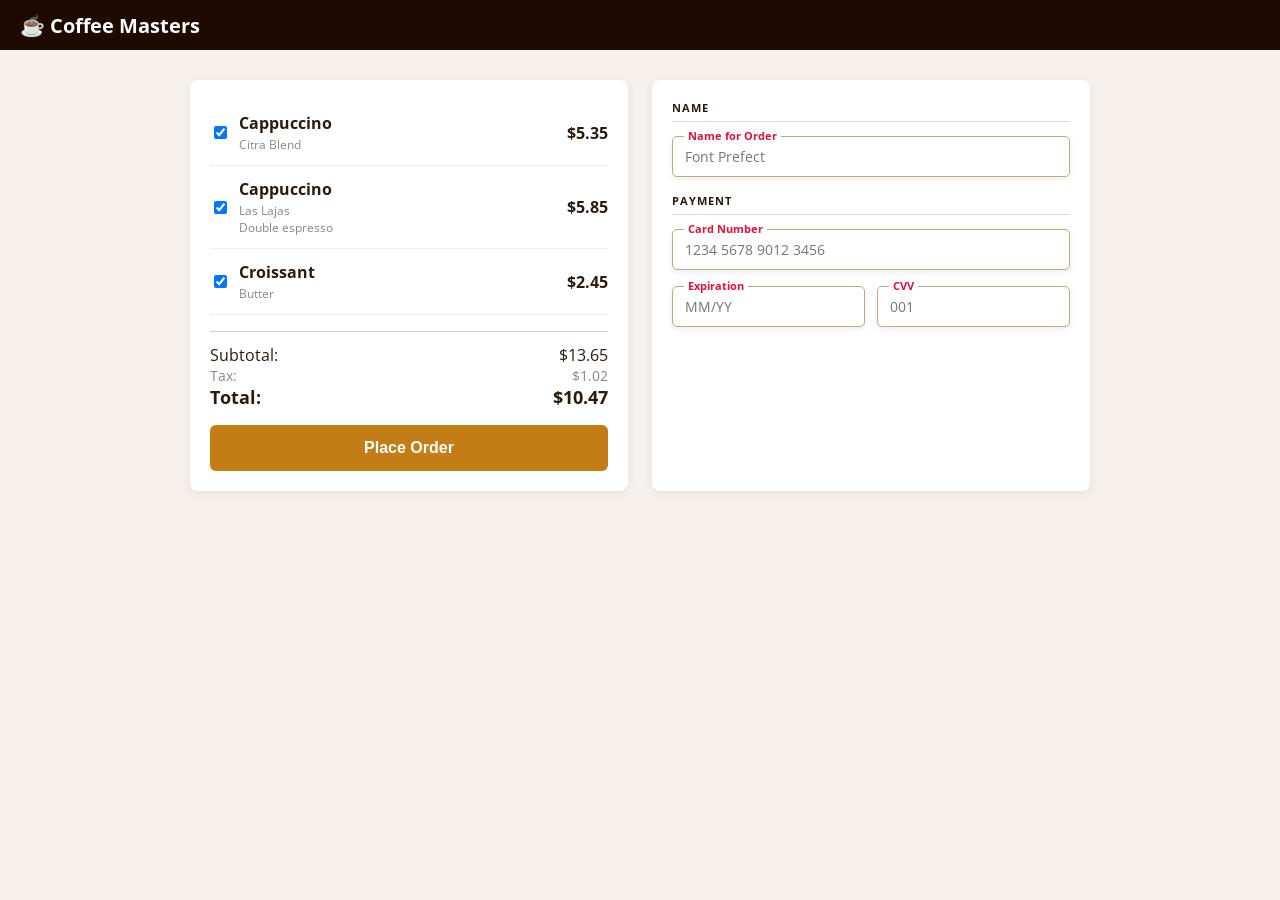
<file: coffee-masters/index.html>
<!DOCTYPE html>
<html lang="en">
<head>
  <meta charset="UTF-8" />
  <meta name="viewport" content="width=device-width, initial-scale=1.0"/>
  <title>Coffee Masters</title>
  <link href="https://fonts.googleapis.com/css2?family=Open+Sans:wght@400;700&display=swap" rel="stylesheet"/>
  <style>
    :root {
      --brown-dark:   #1e0a00;
      --brown-mid:    #3b1a08;
      --brown-accent: #c37d16;
      --brown-hover:  #a8650f;
      --bg-warm:      #f5f0eb;
      --white:        #ffffff;
      --border:       #c0a882;
      --text-dark:    #2c1a0e;
      --text-muted:   #888888;
      --label-color:  crimson;
      --shadow:       0 2px 6px rgba(0,0,0,0.08);
    }

    body {
      font-family: 'Open Sans', sans-serif;
      background: var(--bg-warm);
      margin: 0;
      padding: 0;
      color: var(--text-dark);
    }

    .header {
      background: var(--brown-dark);
      color: var(--white);
      height: 50px;
      display: flex;
      align-items: center;
      padding: 0 20px;
      font-weight: 700;
      font-size: 20px;
    }

    .container {
      max-width: 900px;
      margin: 30px auto;
      display: grid;
      grid-template-columns: 1fr 1fr;
      gap: 24px;
      padding: 0 20px;
    }

    .panel {
      background: var(--white);
      border-radius: 8px;
      padding: 20px;
      box-shadow: 0 2px 10px rgba(0,0,0,0.06);
    }

    /* Left Column — Order Items */
    .order-item {
      display: flex;
      align-items: center;
      border-bottom: 1px solid #eee;
      padding: 12px 0;
    }

    .item-checkbox {
      margin-right: 12px;
    }

    .item-details {
      display: flex;
      flex-direction: column;
    }

    .item-name {
      font-weight: 700;
    }

    .item-desc {
      font-size: 12px;
      color: var(--text-muted);
      margin-top: 2px;
    }

    .item-price {
      margin-left: auto;
      font-weight: 700;
      color: var(--text-dark);
    }

    /* Order Summary */
    .order-summary {
      border-top: 1px solid #ccc;
      margin-top: 16px;
      padding-top: 12px;
    }

    .summary-row {
      display: flex;
      justify-content: space-between;
    }

    .summary-row.tax {
      color: var(--text-muted);
      font-size: 14px;
    }

    .summary-row.total {
      font-weight: 700;
      font-size: 18px;
    }

    .place-order-btn {
      width: 100%;
      background: var(--brown-accent);
      color: var(--white);
      border: none;
      border-radius: 6px;
      padding: 14px;
      font-size: 16px;
      font-weight: 700;
      margin-top: 16px;
      cursor: pointer;
    }

    .place-order-btn:hover {
      background: var(--brown-hover);
    }

    /* Right Column — Form Panel */
    .section-heading {
      text-transform: uppercase;
      font-size: 11px;
      font-weight: 700;
      letter-spacing: 1px;
      color: var(--text-dark);
      border-bottom: 1px solid #ddd;
      padding-bottom: 6px;
      margin-bottom: 14px;
      margin-top: 0;
    }

    .input-group {
      position: relative;
      display: inline-block;
      width: 100%;
      margin-bottom: 16px;
    }

    .input-field {
      width: 100%;
      padding: 10px 12px;
      border: 1px solid var(--border);
      border-radius: 5px;
      font-size: 14px;
      font-family: 'Open Sans', sans-serif;
      box-shadow: var(--shadow);
      box-sizing: border-box;
      outline: none;
    }

    .input-label {
      position: absolute;
      top: -8px;
      left: 12px;
      background: var(--white);
      font-size: 11px;
      color: var(--label-color);
      padding: 0 4px;
      font-weight: 700;
    }

    .payment-grid {
      display: grid;
      grid-template-columns: 1fr 1fr;
      gap: 12px;
    }

    /* Responsive */
    @media (max-width: 600px) {
      .container {
        grid-template-columns: 1fr;
      }
    }
  </style>
</head>
<body>

  <header class="header">
    ☕ Coffee Masters
  </header>

  <div class="container">
    
    <!-- Order Panel -->
    <div class="panel">
      <div class="order-item">
        <input type="checkbox" class="item-checkbox" checked />
        <div class="item-details">
          <span class="item-name">Cappuccino</span>
          <span class="item-desc">Citra Blend</span>
        </div>
        <span class="item-price">$5.35</span>
      </div>

      <div class="order-item">
        <input type="checkbox" class="item-checkbox" checked />
        <div class="item-details">
          <span class="item-name">Cappuccino</span>
          <span class="item-desc">Las Lajas<br/>Double espresso</span>
        </div>
        <span class="item-price">$5.85</span>
      </div>

      <div class="order-item">
        <input type="checkbox" class="item-checkbox" checked />
        <div class="item-details">
          <span class="item-name">Croissant</span>
          <span class="item-desc">Butter</span>
        </div>
        <span class="item-price">$2.45</span>
      </div>

      <div class="order-summary">
        <div class="summary-row">
          <span>Subtotal:</span>
          <span>$13.65</span>
        </div>
        <div class="summary-row tax">
          <span>Tax:</span>
          <span>$1.02</span>
        </div>
        <div class="summary-row total">
          <span>Total:</span>
          <span>$10.47</span>
        </div>
      </div>

      <button class="place-order-btn">Place Order</button>
    </div>

    <!-- Form Panel -->
    <div class="panel">
      <div class="section-heading">NAME</div>
      <div class="input-group">
        <label for="name" class="input-label">Name for Order</label>
        <input type="text" id="name" class="input-field" placeholder="Font Prefect"/>
      </div>

      <div class="section-heading">PAYMENT</div>
      <div class="input-group">
        <label for="card" class="input-label">Card Number</label>
        <input type="text" id="card" class="input-field" placeholder="1234 5678 9012 3456" maxlength="19"/>
      </div>

      <div class="payment-grid">
        <div class="input-group">
          <label for="exp" class="input-label">Expiration</label>
          <input type="text" id="exp" class="input-field" placeholder="MM/YY" maxlength="5"/>
        </div>
        <div class="input-group">
          <label for="cvv" class="input-label">CVV</label>
          <input type="text" id="cvv" class="input-field" placeholder="001" maxlength="3"/>
        </div>
      </div>
    </div>

  </div>

</body>
</html>
</file>
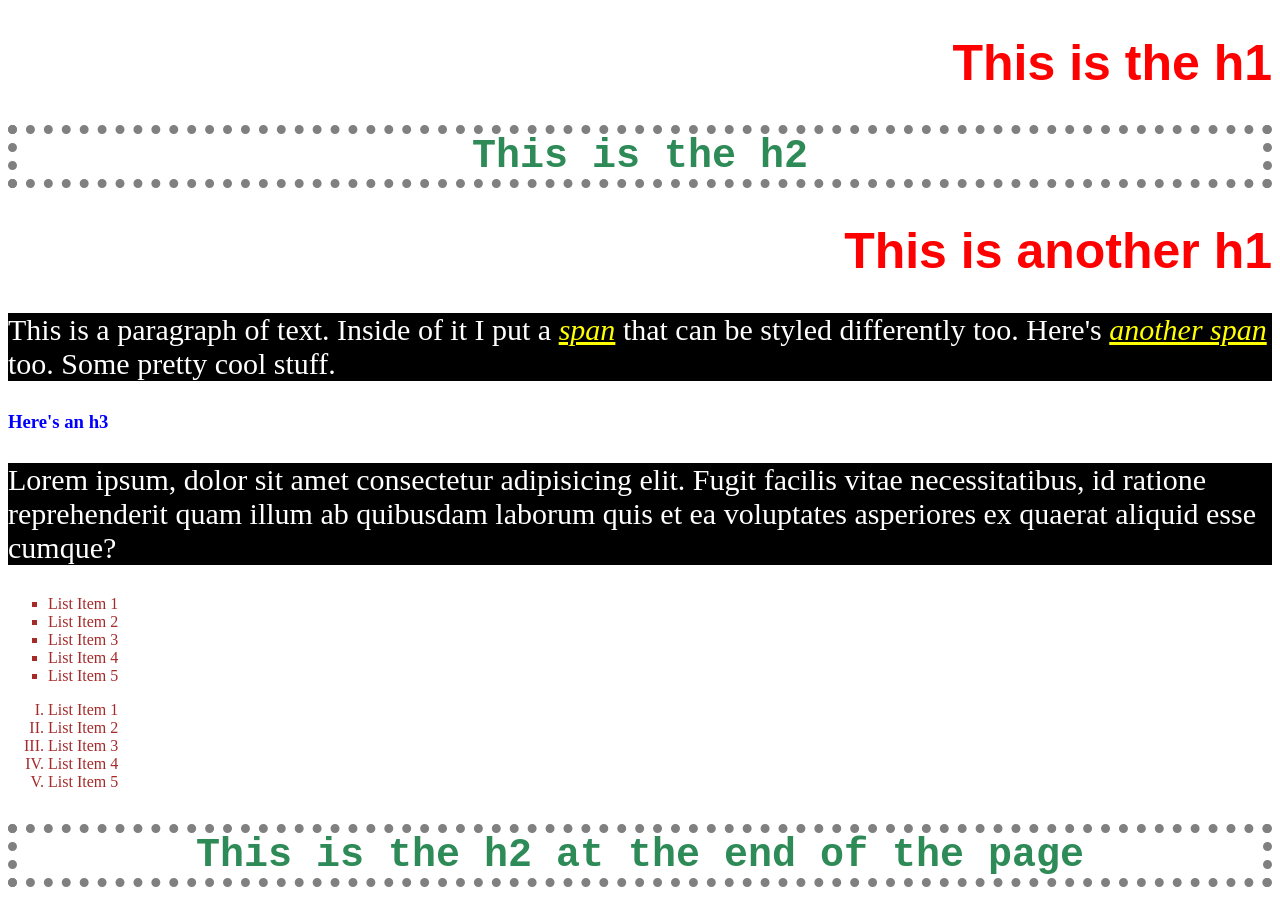
<file: html-basics/index.html>
<!DOCTYPE html>
<html lang="en">
<head>
  <meta charset="UTF-8">
  <meta name="viewport" content="width=device-width, initial-scale=1.0">
  <title>HTML and CSS Basics</title>
  <link rel="stylesheet" href="style.css">
</head>
<body>
  <h1>This is the h1</h1>
  <h2>This is the h2</h2>
  <h1>This is another h1</h1>
  
  <p>
    This is a paragraph of text. Inside of it I put a 
    <span>span</span> that can be styled differently too. 
    Here's <span>another span</span> too. Some pretty cool stuff.
  </p>
  
  <div>
    <h3>Here's an h3</h3>
  </div>
  
  <p>
    Lorem ipsum, dolor sit amet consectetur adipisicing elit. Fugit facilis vitae necessitatibus, 
    id ratione reprehenderit quam illum ab quibusdam laborum quis et ea voluptates asperiores ex 
    quaerat aliquid esse cumque?
  </p>
  
  <ul>
    <li>List Item 1</li>
    <li>List Item 2</li>
    <li>List Item 3</li>
    <li>List Item 4</li>
    <li>List Item 5</li>
  </ul>
  
  <ol>
    <li>List Item 1</li>
    <li>List Item 2</li>
    <li>List Item 3</li>
    <li>List Item 4</li>
    <li>List Item 5</li>
  </ol>
  
  <h2>This is the h2 at the end of the page</h2>
</body>
</html>
</file>
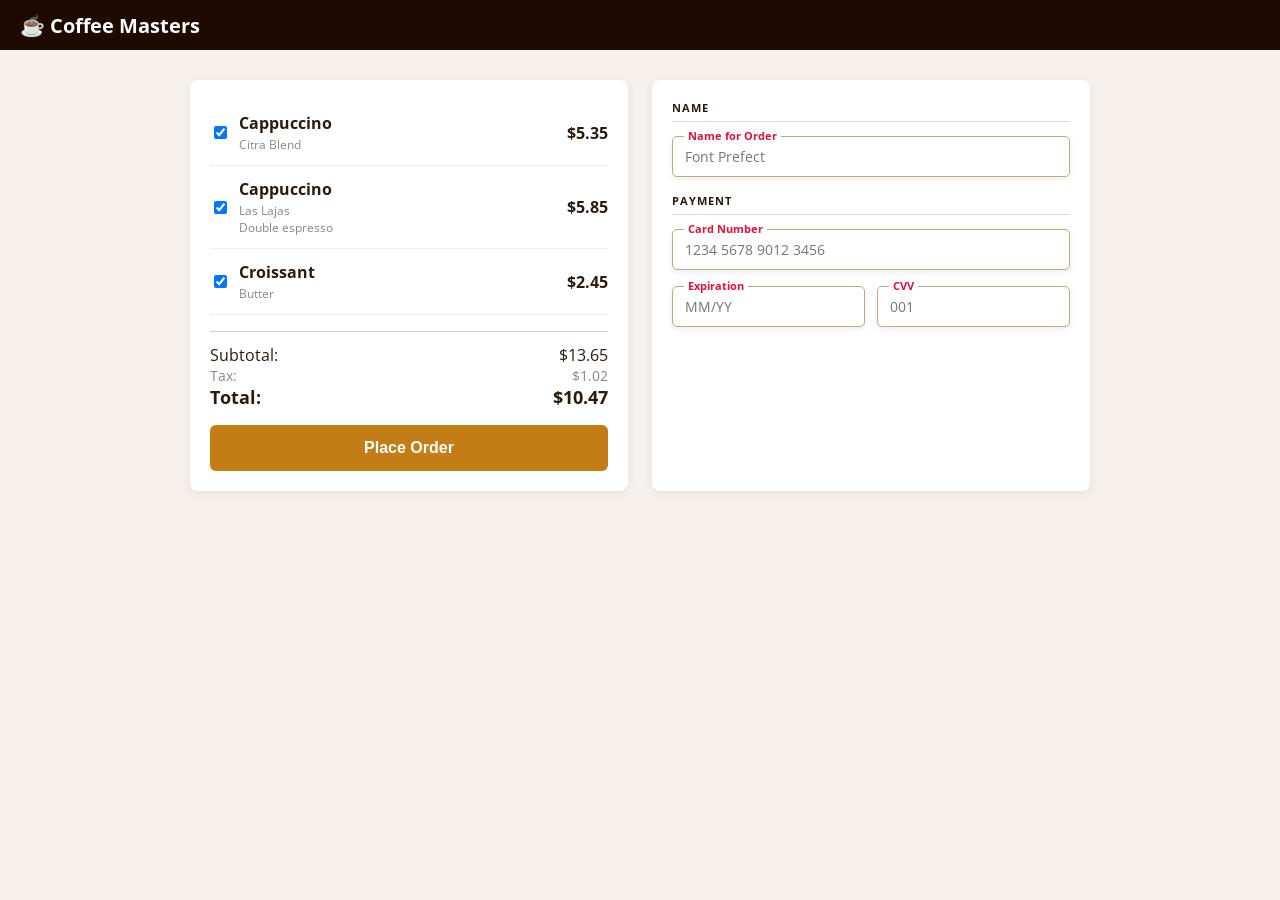
<file: Project 2/index.html>
<!DOCTYPE html>
<html lang="en">

<head>
  <meta charset="UTF-8" />
  <meta name="viewport" content="width=device-width, initial-scale=1.0" />
  <title>Coffee Masters</title>
  <link href="https://fonts.googleapis.com/css2?family=Open+Sans:wght@400;700&display=swap" rel="stylesheet" />
  <style>
    :root {
      --brown-dark: #1e0a00;
      --brown-mid: #3b1a08;
      --brown-accent: #c37d16;
      --brown-hover: #a8650f;
      --bg-warm: #f5f0eb;
      --white: #ffffff;
      --border: #c0a882;
      --text-dark: #2c1a0e;
      --text-muted: #888888;
      --label-color: crimson;
      --shadow: 0 2px 6px rgba(0, 0, 0, 0.08);
    }

    body {
      font-family: 'Open Sans', sans-serif;
      background: var(--bg-warm);
      margin: 0;
      padding: 0;
      color: var(--text-dark);
    }

    .header {
      background: var(--brown-dark);
      color: var(--white);
      height: 50px;
      display: flex;
      align-items: center;
      padding: 0 20px;
      font-weight: 700;
      font-size: 20px;
    }

    .container {
      max-width: 900px;
      margin: 30px auto;
      display: grid;
      grid-template-columns: 1fr 1fr;
      gap: 24px;
      padding: 0 20px;
    }

    .panel {
      background: var(--white);
      border-radius: 8px;
      padding: 20px;
      box-shadow: 0 2px 10px rgba(0, 0, 0, 0.06);
    }

    /* Left Column — Order Items */
    .order-item {
      display: flex;
      align-items: center;
      border-bottom: 1px solid #eee;
      padding: 12px 0;
    }

    .item-checkbox {
      margin-right: 12px;
    }

    .item-details {
      display: flex;
      flex-direction: column;
    }

    .item-name {
      font-weight: 700;
    }

    .item-desc {
      font-size: 12px;
      color: var(--text-muted);
      margin-top: 2px;
    }

    .item-price {
      margin-left: auto;
      font-weight: 700;
      color: var(--text-dark);
    }

    /* Order Summary */
    .order-summary {
      border-top: 1px solid #ccc;
      margin-top: 16px;
      padding-top: 12px;
    }

    .summary-row {
      display: flex;
      justify-content: space-between;
    }

    .summary-row.tax {
      color: var(--text-muted);
      font-size: 14px;
    }

    .summary-row.total {
      font-weight: 700;
      font-size: 18px;
    }

    .place-order-btn {
      width: 100%;
      background: var(--brown-accent);
      color: var(--white);
      border: none;
      border-radius: 6px;
      padding: 14px;
      font-size: 16px;
      font-weight: 700;
      margin-top: 16px;
      cursor: pointer;
    }

    .place-order-btn:hover {
      background: var(--brown-hover);
    }

    /* Right Column — Form Panel */
    .section-heading {
      text-transform: uppercase;
      font-size: 11px;
      font-weight: 700;
      letter-spacing: 1px;
      color: var(--text-dark);
      border-bottom: 1px solid #ddd;
      padding-bottom: 6px;
      margin-bottom: 14px;
      margin-top: 0;
    }

    .input-group {
      position: relative;
      display: inline-block;
      width: 100%;
      margin-bottom: 16px;
    }

    .input-field {
      width: 100%;
      padding: 10px 12px;
      border: 1px solid var(--border);
      border-radius: 5px;
      font-size: 14px;
      font-family: 'Open Sans', sans-serif;
      box-shadow: var(--shadow);
      box-sizing: border-box;
      outline: none;
    }

    .input-label {
      position: absolute;
      top: -8px;
      left: 12px;
      background: var(--white);
      font-size: 11px;
      color: var(--label-color);
      padding: 0 4px;
      font-weight: 700;
    }

    .payment-grid {
      display: grid;
      grid-template-columns: 1fr 1fr;
      gap: 12px;
    }

    /* Responsive */
    @media (max-width: 600px) {
      .container {
        grid-template-columns: 1fr;
      }
    }
  </style>
</head>

<body>

  <header class="header">
    ☕ Coffee Masters
  </header>

  <div class="container">

    <!-- Order Panel -->
    <div class="panel">
      <div class="order-item">
        <input type="checkbox" class="item-checkbox" checked />
        <div class="item-details">
          <span class="item-name">Cappuccino</span>
          <span class="item-desc">Citra Blend</span>
        </div>
        <span class="item-price">$5.35</span>
      </div>

      <div class="order-item">
        <input type="checkbox" class="item-checkbox" checked />
        <div class="item-details">
          <span class="item-name">Cappuccino</span>
          <span class="item-desc">Las Lajas<br />Double espresso</span>
        </div>
        <span class="item-price">$5.85</span>
      </div>

      <div class="order-item">
        <input type="checkbox" class="item-checkbox" checked />
        <div class="item-details">
          <span class="item-name">Croissant</span>
          <span class="item-desc">Butter</span>
        </div>
        <span class="item-price">$2.45</span>
      </div>

      <div class="order-summary">
        <div class="summary-row">
          <span>Subtotal:</span>
          <span>$13.65</span>
        </div>
        <div class="summary-row tax">
          <span>Tax:</span>
          <span>$1.02</span>
        </div>
        <div class="summary-row total">
          <span>Total:</span>
          <span>$10.47</span>
        </div>
      </div>

      <button class="place-order-btn">Place Order</button>
    </div>

    <!-- Form Panel -->
    <div class="panel">
      <div class="section-heading">NAME</div>
      <div class="input-group">
        <label for="name" class="input-label">Name for Order</label>
        <input type="text" id="name" class="input-field" placeholder="Font Prefect" />
      </div>

      <div class="section-heading">PAYMENT</div>
      <div class="input-group">
        <label for="card" class="input-label">Card Number</label>
        <input type="text" id="card" class="input-field" placeholder="1234 5678 9012 3456" maxlength="19" />
      </div>

      <div class="payment-grid">
        <div class="input-group">
          <label for="exp" class="input-label">Expiration</label>
          <input type="text" id="exp" class="input-field" placeholder="MM/YY" maxlength="5" />
        </div>
        <div class="input-group">
          <label for="cvv" class="input-label">CVV</label>
          <input type="text" id="cvv" class="input-field" placeholder="001" maxlength="3" />
        </div>
      </div>
    </div>

  </div>

</body>

</html>
</file>
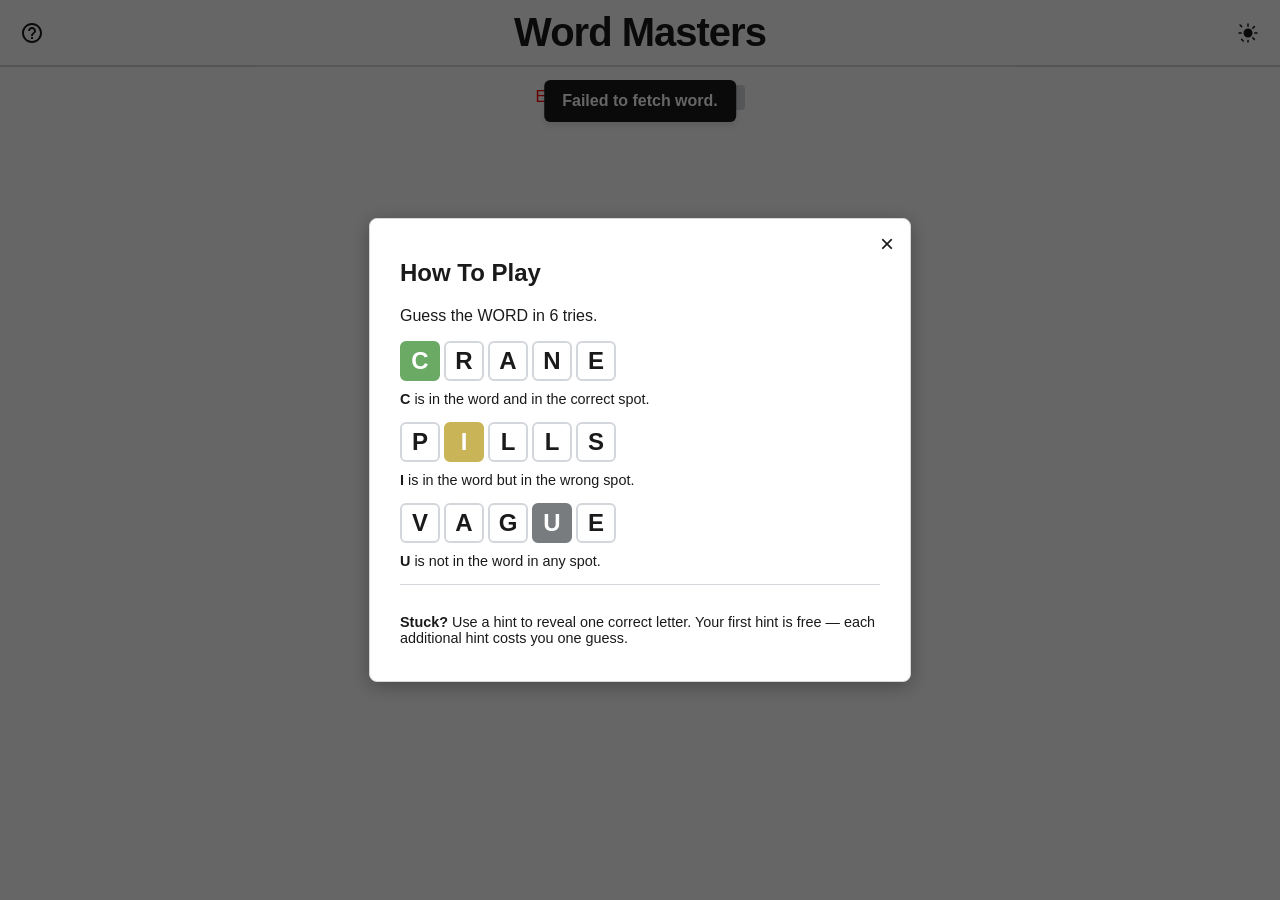
<file: wordly/index.html>
<!DOCTYPE html>
<html lang="en" data-theme="dark">
<head>
    <meta charset="UTF-8">
    <meta name="viewport" content="width=device-width, initial-scale=1.0, maximum-scale=1.0, user-scalable=no">
    <title>Word Masters</title>
    <link rel="stylesheet" href="style.css">
</head>
<body>
    <header>
        <button id="btn-help" aria-label="How to Play" class="header-btn">
            <svg xmlns="http://www.w3.org/2000/svg" height="24" viewBox="0 0 24 24" width="24" fill="currentColor">
                <path d="M11 18h2v-2h-2v2zm1-16C6.48 2 2 6.48 2 12s4.48 10 10 10 10-4.48 10-10S17.52 2 12 2zm0 18c-4.41 0-8-3.59-8-8s3.59-8 8-8 8 3.59 8 8-3.59 8-8 8zm0-14c-2.21 0-4 1.79-4 4h2c0-1.1.9-2 2-2s2 .9 2 2c0 2-3 1.75-3 5h2c0-2.25 3-2.5 3-5 0-2.21-1.79-4-4-4z"/>
            </svg>
        </button>
        <h1 id="title">Word Masters</h1>
        <button id="theme-toggle" aria-label="Toggle Theme" class="header-btn">
            <svg id="theme-icon-dark" class="icon-dark" xmlns="http://www.w3.org/2000/svg" viewBox="0 0 24 24" fill="currentColor">
                <path d="M21 12.79A9 9 0 1111.21 3 7 7 0 0021 12.79z"></path>
            </svg>
            <svg id="theme-icon-light" class="icon-light" xmlns="http://www.w3.org/2000/svg" viewBox="0 0 24 24" fill="currentColor">
                <path d="M12 2.25a.75.75 0 01.75.75v2.25a.75.75 0 01-1.5 0V3a.75.75 0 01.75-.75zM7.5 12a4.5 4.5 0 119 0 4.5 4.5 0 01-9 0zM18.894 6.166a.75.75 0 00-1.06-1.06l-1.591 1.59a.75.75 0 101.06 1.061l1.591-1.59zM21.75 12a.75.75 0 01-.75.75h-2.25a.75.75 0 010-1.5H21a.75.75 0 01.75.75zM17.834 18.894a.75.75 0 001.06-1.06l-1.59-1.591a.75.75 0 10-1.061 1.06l1.59 1.591zM12 18.75a.75.75 0 01.75.75V21a.75.75 0 01-1.5 0v-1.5a.75.75 0 01.75-.75zM6.166 17.834a.75.75 0 00-1.06 1.06l1.59 1.591a.75.75 0 101.06-1.061l-1.591-1.59zM2.25 12a.75.75 0 01.75-.75H5.25a.75.75 0 010 1.5H3a.75.75 0 01-.75-.75zM5.106 6.166a.75.75 0 001.06-1.06L4.576 3.515a.75.75 0 10-1.06 1.061l1.59 1.59z"></path>
            </svg>
        </button>
    </header>
    
    <main>
        <div id="announcement" aria-live="polite" class="sr-only"></div>
        <div id="message-container"></div>
        <div id="loading-spinner" class="dot-flashing"></div>

        <div id="hint-container" class="hidden">
            <button id="btn-hint" aria-label="Use Hint">💡 Hint</button>
            <div id="hint-label">Free hint available</div>
        </div>

        <div id="game-board" class="hidden"></div>
        
        <div id="keyboard" class="hidden">
            <div class="keyboard-row">
                <button data-key="q">Q</button>
                <button data-key="w">W</button>
                <button data-key="e">E</button>
                <button data-key="r">R</button>
                <button data-key="t">T</button>
                <button data-key="y">Y</button>
                <button data-key="u">U</button>
                <button data-key="i">I</button>
                <button data-key="o">O</button>
                <button data-key="p">P</button>
            </div>
            <div class="keyboard-row">
                <div class="spacer half"></div>
                <button data-key="a">A</button>
                <button data-key="s">S</button>
                <button data-key="d">D</button>
                <button data-key="f">F</button>
                <button data-key="g">G</button>
                <button data-key="h">H</button>
                <button data-key="j">J</button>
                <button data-key="k">K</button>
                <button data-key="l">L</button>
                <div class="spacer half"></div>
            </div>
            <div class="keyboard-row">
                <button data-key="Enter" class="wide">ENTER</button>
                <button data-key="z">Z</button>
                <button data-key="x">X</button>
                <button data-key="c">C</button>
                <button data-key="v">V</button>
                <button data-key="b">B</button>
                <button data-key="n">N</button>
                <button data-key="m">M</button>
                <button data-key="Backspace" class="wide">
                    <svg xmlns="http://www.w3.org/2000/svg" height="24" viewBox="0 0 24 24" width="24" fill="currentColor">
                        <path d="M22 3H7c-.69 0-1.23.35-1.59.88L0 12l5.41 8.11c.36.53.9.89 1.59.89h15c1.1 0 2-.9 2-2V5c0-1.1-.9-2-2-2zm0 16H7.07L2.4 12l4.66-7H22v14zm-11.59-2L14 13.41 17.59 17 19 15.59 15.41 12 19 8.41 17.59 7 14 10.59 10.41 7 9 8.41 12.59 12 9 15.59z"></path>
                    </svg>
                </button>
            </div>
        </div>
    </main>

    <!-- Confirmation Dialog -->
    <div id="confirm-dialog" class="hidden">
        <div class="dialog-content">
            <p id="confirm-msg">This is your last guess — use hint anyway?</p>
            <div class="dialog-buttons">
                <button id="btn-confirm-yes">Confirm</button>
                <button id="btn-confirm-no">Cancel</button>
            </div>
        </div>
    </div>

    <!-- Help Modal -->
    <div id="help-modal" class="hidden modal-overlay" role="dialog" aria-modal="true" aria-labelledby="help-title" tabindex="-1">
        <div class="modal-content help-content">
            <button id="btn-close-help" aria-label="Close" class="modal-close">&times;</button>
            <h2 id="help-title">How To Play</h2>
            <p>Guess the WORD in 6 tries.</p>
            
            <div class="example">
                <div class="row example-row">
                    <div class="tile correct">C</div>
                    <div class="tile">R</div>
                    <div class="tile">A</div>
                    <div class="tile">N</div>
                    <div class="tile">E</div>
                </div>
                <p><strong>C</strong> is in the word and in the correct spot.</p>
            </div>

            <div class="example">
                <div class="row example-row">
                    <div class="tile">P</div>
                    <div class="tile present">I</div>
                    <div class="tile">L</div>
                    <div class="tile">L</div>
                    <div class="tile">S</div>
                </div>
                <p><strong>I</strong> is in the word but in the wrong spot.</p>
            </div>

            <div class="example">
                <div class="row example-row">
                    <div class="tile">V</div>
                    <div class="tile">A</div>
                    <div class="tile">G</div>
                    <div class="tile absent">U</div>
                    <div class="tile">E</div>
                </div>
                <p><strong>U</strong> is not in the word in any spot.</p>
            </div>
            
            <div class="hint-explanation">
                <p><strong>Stuck?</strong> Use a hint to reveal one correct letter. Your first hint is free — each additional hint costs you one guess.</p>
            </div>
        </div>
    </div>

    <script src="script.js"></script>
</body>
</html>
</file>
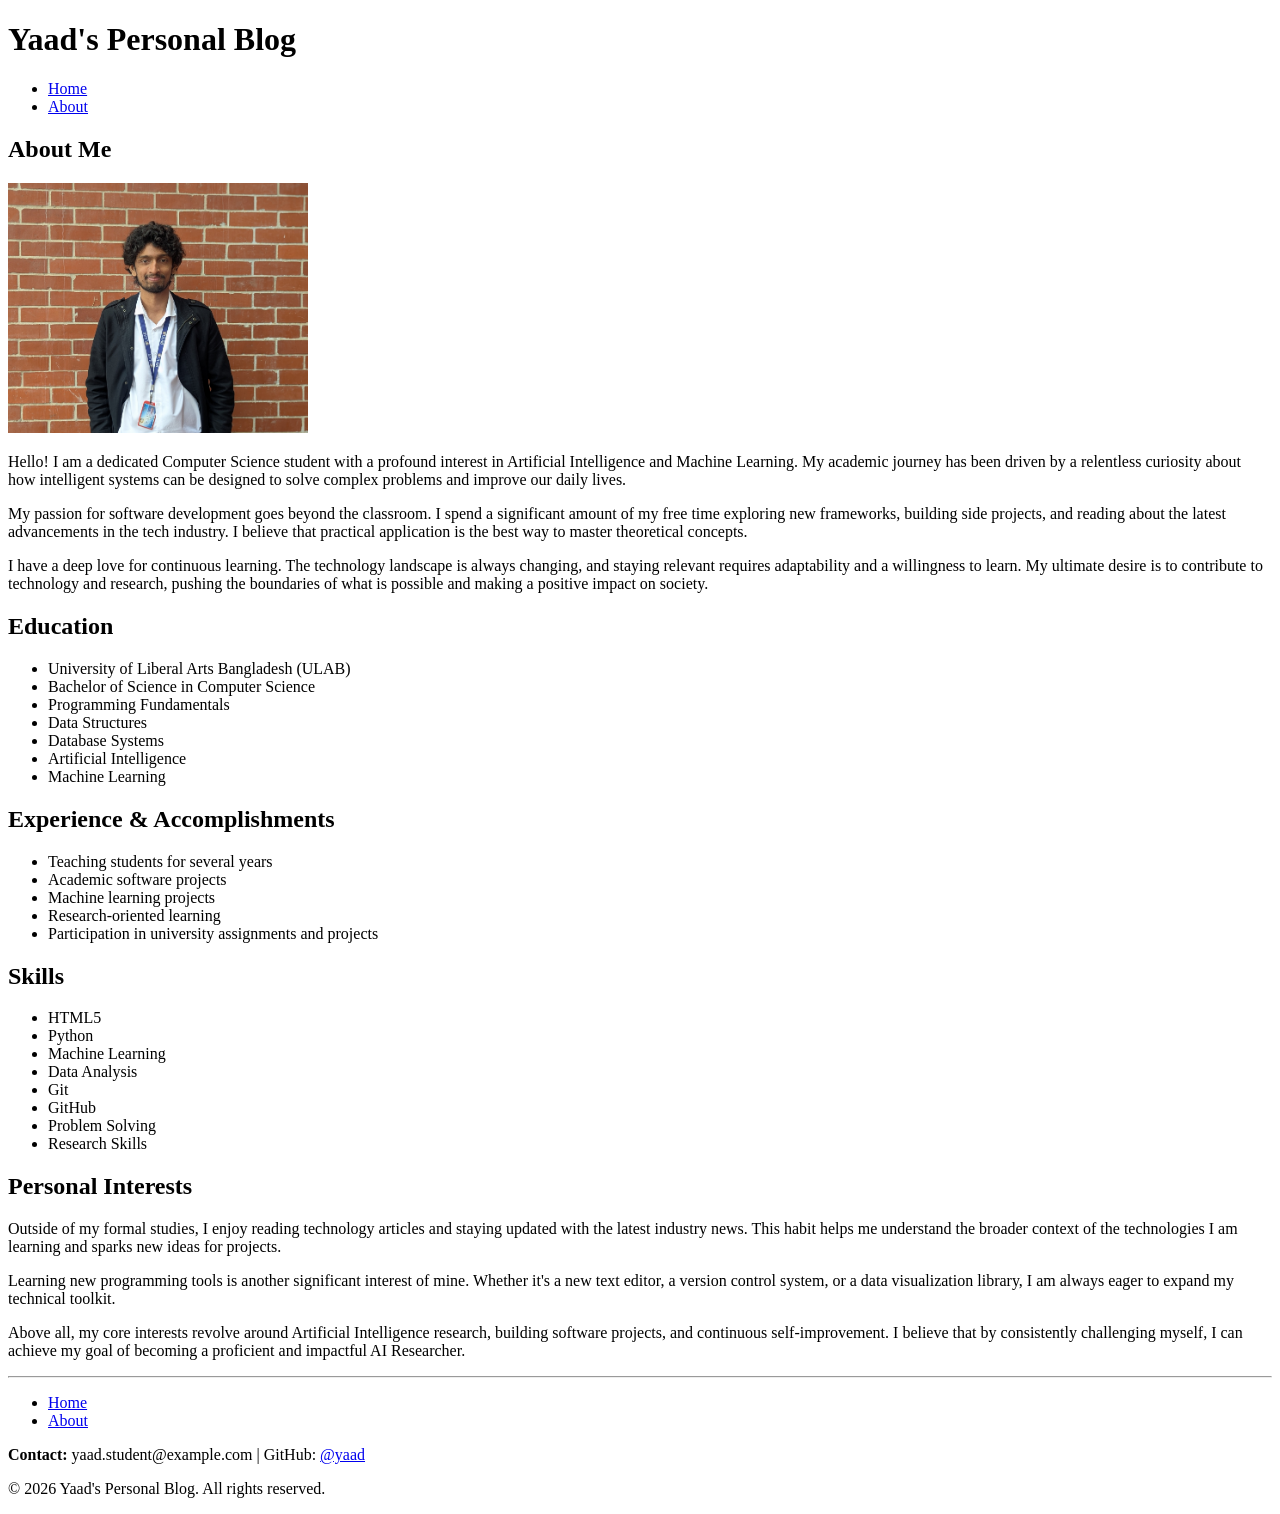
<file: html/personal-blog/about.html>
<!DOCTYPE html>
<html lang="en">
<head>
    <meta charset="UTF-8">
    <meta name="viewport" content="width=device-width, initial-scale=1.0">
    <title>About Me</title>
</head>
<body>
    <!-- HEADER -->
    <header>
        <h1>Yaad's Personal Blog</h1>
        
        <!-- NAVIGATION -->
        <nav>
            <ul>
                <li><a href="index.html">Home</a></li>
                <li><a href="about.html">About</a></li>
            </ul>
        </nav>
    </header>

    <main>
        <!-- ABOUT SECTION -->
        <section id="about">
            <h2>About Me</h2>
            <img src="images/profile.jpg" alt="Yaad's profile picture" width="300">
            <p>Hello! I am a dedicated Computer Science student with a profound interest in Artificial Intelligence and Machine Learning. My academic journey has been driven by a relentless curiosity about how intelligent systems can be designed to solve complex problems and improve our daily lives.</p>
            <p>My passion for software development goes beyond the classroom. I spend a significant amount of my free time exploring new frameworks, building side projects, and reading about the latest advancements in the tech industry. I believe that practical application is the best way to master theoretical concepts.</p>
            <p>I have a deep love for continuous learning. The technology landscape is always changing, and staying relevant requires adaptability and a willingness to learn. My ultimate desire is to contribute to technology and research, pushing the boundaries of what is possible and making a positive impact on society.</p>
        </section>

        <!-- EDUCATION SECTION -->
        <section id="education">
            <h2>Education</h2>
            <ul>
                <li>University of Liberal Arts Bangladesh (ULAB)</li>
                <li>Bachelor of Science in Computer Science</li>
                <li>Programming Fundamentals</li>
                <li>Data Structures</li>
                <li>Database Systems</li>
                <li>Artificial Intelligence</li>
                <li>Machine Learning</li>
            </ul>
        </section>

        <!-- EXPERIENCE & ACCOMPLISHMENTS SECTION -->
        <section id="experience">
            <h2>Experience & Accomplishments</h2>
            <ul>
                <li>Teaching students for several years</li>
                <li>Academic software projects</li>
                <li>Machine learning projects</li>
                <li>Research-oriented learning</li>
                <li>Participation in university assignments and projects</li>
            </ul>
        </section>

        <!-- SKILLS SECTION -->
        <section id="skills">
            <h2>Skills</h2>
            <ul>
                <li>HTML5</li>
                <li>Python</li>
                <li>Machine Learning</li>
                <li>Data Analysis</li>
                <li>Git</li>
                <li>GitHub</li>
                <li>Problem Solving</li>
                <li>Research Skills</li>
            </ul>
        </section>

        <!-- PERSONAL INTERESTS SECTION -->
        <section id="interests">
            <h2>Personal Interests</h2>
            <p>Outside of my formal studies, I enjoy reading technology articles and staying updated with the latest industry news. This habit helps me understand the broader context of the technologies I am learning and sparks new ideas for projects.</p>
            <p>Learning new programming tools is another significant interest of mine. Whether it's a new text editor, a version control system, or a data visualization library, I am always eager to expand my technical toolkit.</p>
            <p>Above all, my core interests revolve around Artificial Intelligence research, building software projects, and continuous self-improvement. I believe that by consistently challenging myself, I can achieve my goal of becoming a proficient and impactful AI Researcher.</p>
        </section>
    </main>

    <!-- FOOTER -->
    <footer>
        <hr>
        <!-- NAVIGATION -->
        <nav>
            <ul>
                <li><a href="index.html">Home</a></li>
                <li><a href="about.html">About</a></li>
            </ul>
        </nav>
        <p><strong>Contact:</strong> yaad.student@example.com | GitHub: <a href="https://github.com/yaad">@yaad</a></p>
        <p>&copy; 2026 Yaad's Personal Blog. All rights reserved.</p>
    </footer>
</body>
</html>
</file>
<file: html-basics/style.css>
h1 {
  font-family: Helvetica, sans-serif;
  color: red;
  font-size: 50px;
  text-align: right;
}

h2 {
  font-family: Monaco, monospace;
  color: seagreen;
  font-size: 40px;
  border: 9px dotted gray;
  text-align: center;
}

p {
  font-family: "Comic Sans MS", cursive;
  font-size: 30px;
  background-color: black;
  color: white;
}

div {
  color: blue;
}

span {
  color: yellow;
  text-decoration: underline;
  font-style: italic;
}

ol {
  list-style: upper-roman;
}

ul {
  list-style: square;
}

li {
  color: brown;
}
</file>
<file: wordly/style.css>
:root, :root[data-theme="dark"] {
    --bg-color: #121213;
    --text-color: #ffffff;
    --tile-border: #3a3a3c;
    --tile-filled-border: #878a8c;
    --color-correct: #538d4e;
    --color-present: #b59f3b;
    --color-absent: #3a3a3c;
    --key-bg: #818384;
    --key-text: #ffffff;
    --message-bg: #ffffff;
    --message-text: #000000;
}

:root[data-theme="light"] {
    --bg-color: #ffffff;
    --text-color: #1a1a1b;
    --tile-border: #d3d6da;
    --tile-filled-border: #878a8c;
    --color-correct: #6aaa64;
    --color-present: #c9b458;
    --color-absent: #787c7f;
    --key-bg: #d3d6da;
    --key-text: #1a1a1b;
    --message-bg: #1a1a1b;
    --message-text: #ffffff;
}

body {
    background-color: var(--bg-color);
    color: var(--text-color);
    font-family: -apple-system, BlinkMacSystemFont, "Segoe UI", Roboto, Helvetica, Arial, sans-serif, "Apple Color Emoji", "Segoe UI Emoji", "Segoe UI Symbol";
    margin: 0;
    display: flex;
    flex-direction: column;
    align-items: center;
    height: 100vh;
    overflow-y: hidden;
    transition: background-color 0.3s ease, color 0.3s ease;
}

header {
    width: 100%;
    text-align: center;
    border-bottom: 2px solid var(--tile-border);
    padding: 10px 0;
    margin-bottom: 2vh;
    position: relative;
    display: flex;
    justify-content: center;
    align-items: center;
    transition: border-color 0.3s ease;
}

h1 {
    margin: 0;
    font-size: clamp(1.8rem, 5vw, 2.5rem);
    font-weight: 700;
    letter-spacing: -1px;
    transition: color 0.3s ease;
}

.header-btn {
    position: absolute;
    background: none;
    border: none;
    color: var(--text-color);
    cursor: pointer;
    padding: 5px;
    display: flex;
    justify-content: center;
    align-items: center;
    transition: color 0.3s ease;
}

#btn-help {
    left: 15px;
}

#theme-toggle {
    right: 15px;
}

.icon-light, .icon-dark {
    width: 24px;
    height: 24px;
    display: none;
}
:root[data-theme="dark"] .icon-dark {
    display: block;
}
:root[data-theme="light"] .icon-light {
    display: block;
}
:root:not([data-theme="light"]):not([data-theme="dark"]) .icon-dark {
    display: block;
}

main {
    display: flex;
    flex-direction: column;
    align-items: center;
    width: 100%;
    max-width: 500px;
    padding: 0 10px;
    box-sizing: border-box;
    flex: 1;
}

#game-board {
    display: grid;
    grid-template-rows: repeat(6, 1fr);
    gap: clamp(4px, 1vh, 6px);
    width: clamp(250px, 80vw, 350px);
    height: clamp(300px, 50vh, 420px);
    margin-bottom: 2vh;
}

.row {
    display: grid;
    grid-template-columns: repeat(5, 1fr);
    gap: clamp(4px, 1vh, 6px);
}

.row.grayed-out {
    opacity: 0.2;
    pointer-events: none;
    transition: opacity 0.3s;
}

.tile.hint-locked {
    background-color: var(--color-correct) !important;
    border-color: var(--color-correct) !important;
    color: #ffffff !important;
}

.tile {
    border: 2px solid var(--tile-border);
    border-radius: 6px;
    display: flex;
    justify-content: center;
    align-items: center;
    font-size: clamp(1.6rem, 5vh, 2rem);
    font-weight: bold;
    text-transform: uppercase;
    user-select: none;
    box-sizing: border-box;
    background-color: transparent;
}

.tile.filled {
    border-color: var(--tile-filled-border);
    animation: pop 0.1s ease-in-out;
}

/* Animations */
@keyframes pop {
    0% { transform: scale(1); }
    50% { transform: scale(1.1); }
    100% { transform: scale(1); }
}

@keyframes pulse {
    0%, 100% { opacity: 1; }
    50% { opacity: 0.4; }
}

.row.pulsing {
    animation: pulse 1s infinite;
}

@keyframes shake-red {
    0%, 100% { transform: translateX(0); }
    10%, 30%, 50%, 70%, 90% { transform: translateX(-5px); }
    20%, 40%, 60%, 80% { transform: translateX(5px); }
}

.row.invalid {
    animation: shake-red 0.5s;
}

.row.invalid .tile {
    border-color: #ff0000;
}

/* Flip animation */
@keyframes flip-in {
    0% { transform: rotateX(0); }
    100% { transform: rotateX(90deg); }
}

@keyframes flip-out {
    0% { transform: rotateX(90deg); }
    100% { transform: rotateX(0); }
}

.tile.flip-in {
    animation: flip-in 150ms ease-in forwards;
}

.tile.flip-out {
    animation: flip-out 150ms ease-out forwards;
}

.tile.correct {
    background-color: var(--color-correct);
    border-color: var(--color-correct);
    color: #ffffff;
}
.tile.present {
    background-color: var(--color-present);
    border-color: var(--color-present);
    color: #ffffff;
}
.tile.absent {
    background-color: var(--color-absent);
    border-color: var(--color-absent);
    color: #ffffff;
}

/* Win bounce animation */
@keyframes bounce {
    0%, 20% { transform: translateY(0); }
    40% { transform: translateY(-20px); }
    50% { transform: translateY(0); }
    60% { transform: translateY(-10px); }
    80%, 100% { transform: translateY(0); }
}

.tile.win-bounce {
    animation: bounce 1s ease-in-out;
}

/* Keyboard styling */
#keyboard {
    width: 100%;
    max-width: 500px;
    margin-top: auto;
    padding: 0 8px 20px 8px; /* padding on sides so keys don't touch screen edge */
    box-sizing: border-box;
}

.keyboard-row {
    display: flex;
    justify-content: center;
    width: 100%;
    margin-bottom: 8px;
    gap: 6px;
    touch-action: manipulation;
}

button[data-key] {
    font-family: inherit;
    font-weight: bold;
    border: 0;
    padding: 0;
    margin: 0;
    height: 58px;
    border-radius: 4px;
    cursor: pointer;
    user-select: none;
    background-color: var(--key-bg);
    color: var(--key-text);
    flex: 1;
    display: flex;
    justify-content: center;
    align-items: center;
    text-transform: uppercase;
    font-size: clamp(0.9rem, 4vw, 1.2rem); /* fluid text size */
    -webkit-tap-highlight-color: rgba(0,0,0,0);
    transition: background-color 0.3s ease, color 0.3s ease;
}

button[data-key].wide {
    flex: 1.5;
    font-size: clamp(0.7rem, 3.5vw, 0.9rem);
}

.spacer {
    flex: 0.5;
    pointer-events: none;
}

button[data-key]:active {
    opacity: 0.7;
}

button[data-key].correct {
    background-color: var(--color-correct);
    color: #ffffff;
}
button[data-key].present {
    background-color: var(--color-present);
    color: #ffffff;
}
button[data-key].absent {
    background-color: var(--color-absent);
    color: #ffffff;
}

/* Toast Messages */
#message-container {
    position: fixed;
    top: 80px;
    left: 50%;
    transform: translateX(-50%);
    z-index: 1000;
    display: flex;
    flex-direction: column;
    gap: 10px;
    align-items: center;
    pointer-events: none;
}

.message {
    background-color: var(--message-bg);
    color: var(--message-text);
    padding: 12px 18px;
    border-radius: 6px;
    font-weight: bold;
    font-size: 1rem;
    box-shadow: 0 4px 6px rgba(0, 0, 0, 0.1);
    opacity: 1;
    transition: opacity 0.3s ease-out, background-color 0.3s ease, color 0.3s ease;
}

.message.fade-out {
    opacity: 0;
}

/* Loading Dots */
.dot-flashing {
    position: relative;
    width: 10px;
    height: 10px;
    border-radius: 5px;
    background-color: var(--text-color);
    color: var(--text-color);
    animation: dot-flashing 1s infinite linear alternate;
    animation-delay: 0.5s;
    margin: 50px auto;
    transition: background-color 0.3s ease, color 0.3s ease;
}
.dot-flashing::before, .dot-flashing::after {
    content: "";
    display: inline-block;
    position: absolute;
    top: 0;
    transition: background-color 0.3s ease, color 0.3s ease;
}
.dot-flashing::before {
    left: -15px;
    width: 10px;
    height: 10px;
    border-radius: 5px;
    background-color: var(--text-color);
    color: var(--text-color);
    animation: dot-flashing 1s infinite alternate;
    animation-delay: 0s;
}
.dot-flashing::after {
    left: 15px;
    width: 10px;
    height: 10px;
    border-radius: 5px;
    background-color: var(--text-color);
    color: var(--text-color);
    animation: dot-flashing 1s infinite alternate;
    animation-delay: 1s;
}

@keyframes dot-flashing {
    0% { background-color: var(--text-color); }
    50%, 100% { background-color: rgba(128, 128, 128, 0.2); }
}

.hidden {
    display: none !important;
}

.sr-only {
    position: absolute;
    width: 1px;
    height: 1px;
    padding: 0;
    margin: -1px;
    overflow: hidden;
    clip: rect(0, 0, 0, 0);
    white-space: nowrap;
    border-width: 0;
}

/* Hint UI */
#hint-container {
    display: flex;
    flex-direction: column;
    align-items: center;
    margin-bottom: 10px;
}
#btn-hint {
    background: var(--key-bg);
    color: var(--key-text);
    border: none;
    padding: 8px 16px;
    border-radius: 16px;
    font-weight: bold;
    cursor: pointer;
    font-size: 1rem;
    transition: background-color 0.3s ease, color 0.3s ease, opacity 0.3s;
}
#btn-hint:active {
    opacity: 0.7;
}
#btn-hint:disabled {
    opacity: 0.5;
    cursor: not-allowed;
}
#hint-label {
    font-size: 0.8rem;
    margin-top: 4px;
    opacity: 0.8;
    transition: color 0.3s ease;
}

/* Confirm Dialog */
#confirm-dialog {
    position: fixed;
    top: 0; left: 0; width: 100vw; height: 100vh;
    background: rgba(0,0,0,0.6);
    display: flex;
    justify-content: center;
    align-items: center;
    z-index: 2000;
}
.dialog-content {
    background: var(--bg-color);
    padding: 20px 30px;
    border-radius: 8px;
    border: 2px solid var(--tile-border);
    text-align: center;
    max-width: 90vw;
    box-shadow: 0 10px 25px rgba(0,0,0,0.5);
    transition: background-color 0.3s ease, border-color 0.3s ease;
}
.dialog-buttons {
    display: flex;
    gap: 10px;
    justify-content: center;
    margin-top: 20px;
}
.dialog-buttons button {
    padding: 10px 20px;
    border: none;
    border-radius: 4px;
    cursor: pointer;
    font-weight: bold;
    color: var(--key-text);
    background: var(--key-bg);
    transition: background-color 0.3s ease, color 0.3s ease;
}
.dialog-buttons button:hover {
    opacity: 0.8;
}

/* Modals General */
.modal-overlay {
    position: fixed;
    top: 0; left: 0; width: 100vw; height: 100vh;
    background: rgba(0,0,0,0.6);
    display: flex;
    justify-content: center;
    align-items: center;
    z-index: 3000;
    opacity: 0;
    pointer-events: none;
    transition: opacity 0.2s ease;
}
.modal-overlay.show {
    opacity: 1;
    pointer-events: auto;
}
.help-content {
    background: var(--bg-color);
    padding: 20px 30px;
    border-radius: 8px;
    border: 1px solid var(--tile-border);
    max-width: 480px;
    width: 90vw;
    max-height: 90vh;
    overflow-y: auto;
    box-shadow: 0 4px 20px rgba(0,0,0,0.3);
    position: relative;
    transform: scale(0.95);
    transition: transform 0.2s ease, background-color 0.3s ease;
    color: var(--text-color);
}
.modal-overlay.show .help-content {
    transform: scale(1);
}
.modal-close {
    position: absolute;
    top: 10px; right: 10px;
    background: none; border: none;
    font-size: 1.5rem;
    color: var(--text-color);
    cursor: pointer;
}
.example-row {
    display: flex;
    margin: 10px 0;
    justify-content: flex-start;
    gap: 4px;
}
.example-row .tile {
    width: 40px; height: 40px;
    font-size: 1.5rem;
}
.example p {
    font-size: 0.9rem;
    margin-top: 5px;
    margin-bottom: 15px;
}
.hint-explanation {
    border-top: 1px solid var(--tile-border);
    padding-top: 15px;
    font-size: 0.9rem;
}
</file>
